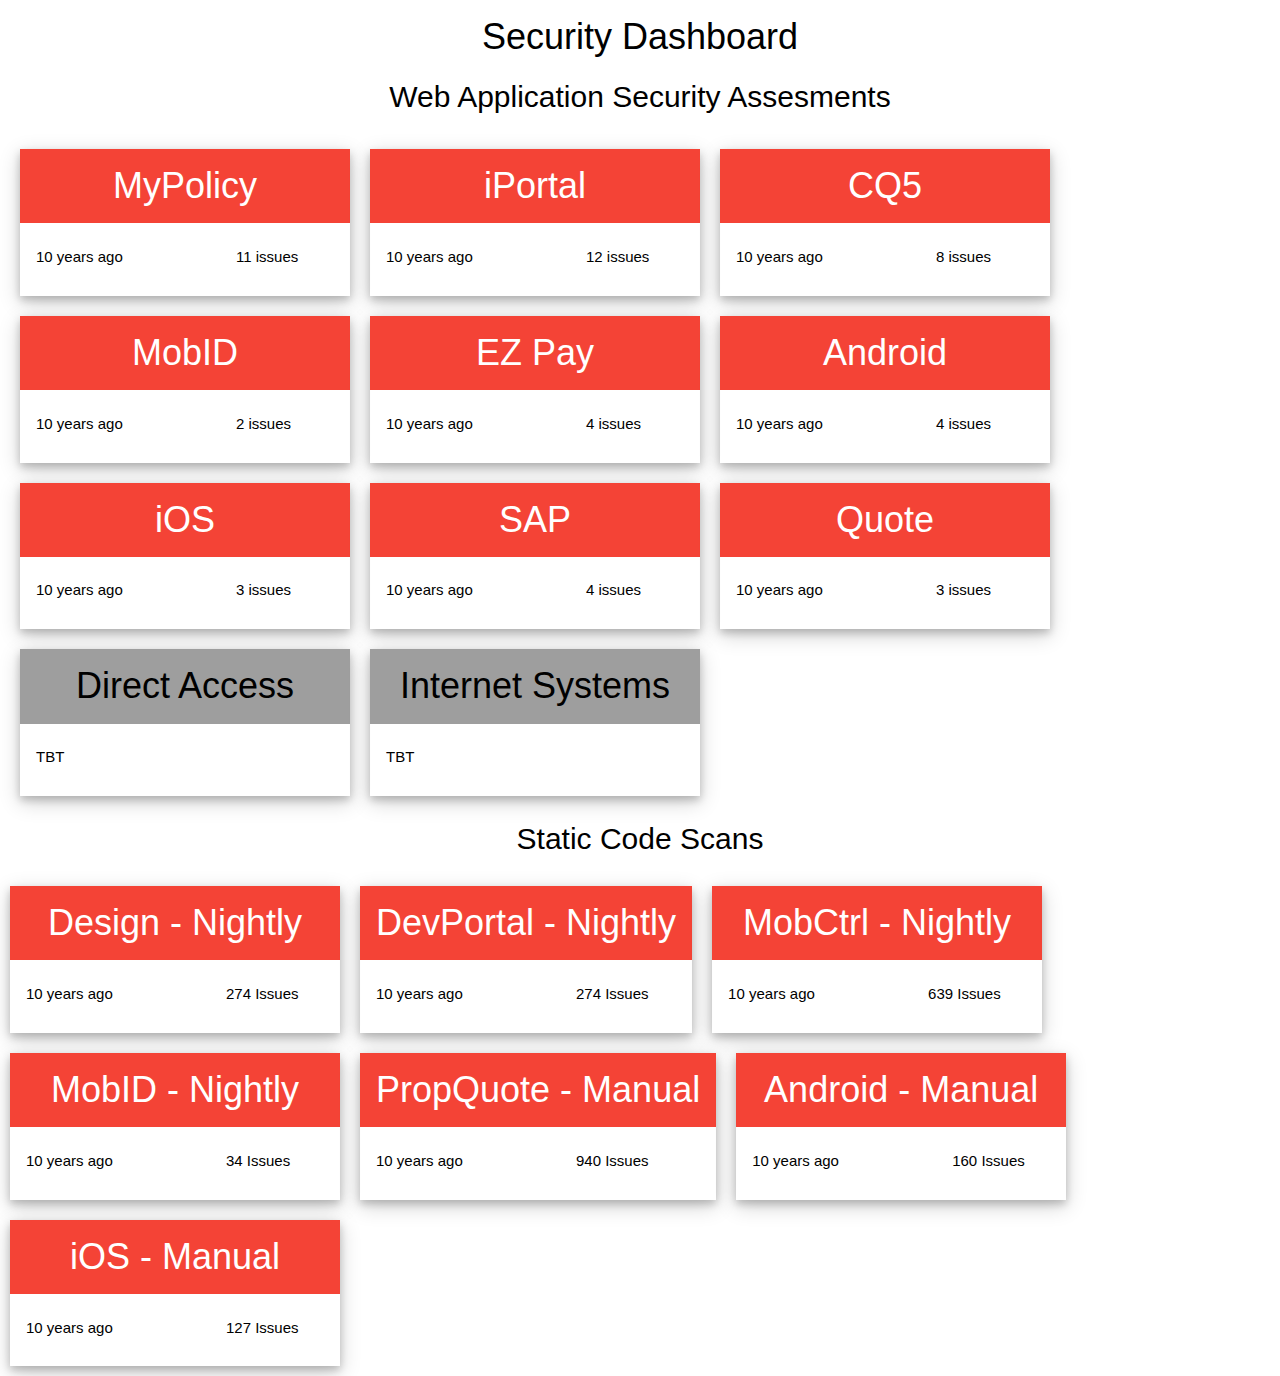
<file: index.html>
<!DOCTYPE html>
<html>
<head>
<title>SAST Security Dashboard</title>
<meta http-equiv="refresh" content="30"; charset="UTF-8">
<meta http-equiv="Content-Security-Policy" content="default-src 'none'; script-src 'self'; connect-src 'self'; img-src 'self'; style-src 'self'"/>
<script type="text/javascript" src="./_js/jquery-2.2.0.min.js"></script>
<script src="./_js/main.js"></script>
<link rel="stylesheet" href="./_css/w3.css">
<link rel="stylesheet" href="./_css/dash.css">
</head>
<body>
<center>
    <h1>Security Dashboard</h1>
</center>
<center><h2>Web Application Security Assesments</h2></center>
<p id="card">
<center><h2>Static Code Scans</h2></center>
<p id="card2">
<p id="card3">
</body>
</html>
</file>
<file: _css/dash.css>
#date_lable {
  width: 200px;
  height: 50px;
  float: left;
}
#issue_lable {
  height: 50px;
  width: 130px;
  margin-left: 200px;
}
#card {
  float: left;
  margin: 10px 10px 10px 10px;
}
</file>
